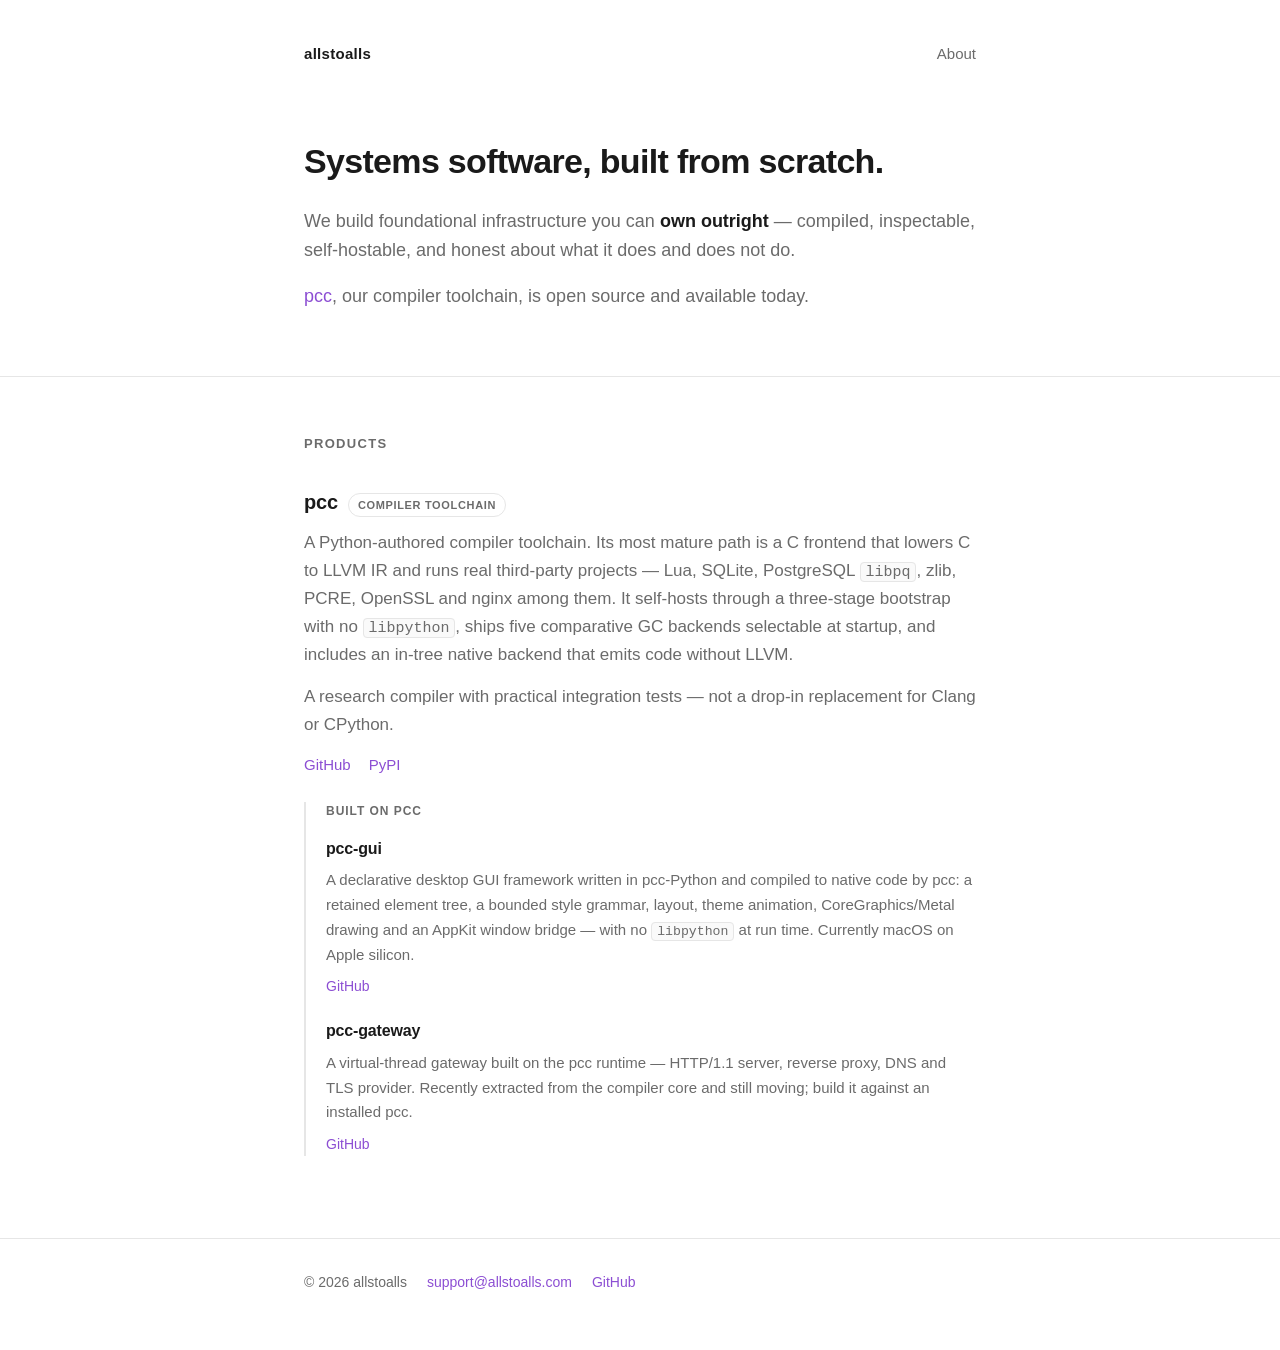
<file: index.html>
<!DOCTYPE html>
<html lang="en">

<head>
    <meta charset="utf-8" />
    <meta name="viewport" content="width=device-width, initial-scale=1" />
    <title>allstoalls</title>
    <meta name="description" content="allstoalls builds foundational systems software, including pcc — a Python-authored compiler toolchain." />
    <link rel="icon" type="image/x-icon" href="assets/favicon.ico" />
    <link rel="stylesheet" href="css/style.css" />
</head>

<body>
    <header class="site-header">
        <div class="wrap">
            <a class="wordmark" href="/">allstoalls</a>
            <nav class="site-nav"><a href="/about">About</a></nav>
        </div>
    </header>

    <main>
        <div class="intro">
            <div class="wrap">
                <h1>Systems software, built from scratch.</h1>
                <p>We build foundational infrastructure you can <strong>own outright</strong> &mdash; compiled,
                    inspectable, self-hostable, and honest about what it does and does not do.</p>
                <p><a href="#pcc">pcc</a>, our compiler toolchain, is open source and available today.</p>
            </div>
        </div>

        <section>
            <div class="wrap">
                <h2>Products</h2>

                <article class="product" id="pcc">
                    <div class="product-head">
                        <h3>pcc</h3>
                        <span class="tag">Compiler toolchain</span>
                    </div>
                    <p>A Python-authored compiler toolchain. Its most mature path is a C frontend that lowers C
                        to LLVM IR and runs real third-party projects &mdash; Lua, SQLite, PostgreSQL <code>libpq</code>,
                        zlib, PCRE, OpenSSL and nginx among them. It self-hosts through a three-stage bootstrap
                        with no <code>libpython</code>, ships five comparative GC backends selectable at startup,
                        and includes an in-tree native backend that emits code without LLVM.</p>
                    <p>A research compiler with practical integration tests &mdash; not a drop-in replacement for
                        Clang or CPython.</p>
                    <div class="links">
                        <a href="https://github.com/allstoalls/pcc">GitHub</a>
                        <a href="https://pypi.org/project/python-cc/">PyPI</a>
                    </div>

                    <div class="subs">
                        <p class="subs-label">Built on pcc</p>

                        <div class="sub" id="pcc-gui">
                            <h4>pcc-gui</h4>
                            <p>A declarative desktop GUI framework written in pcc-Python and compiled to native
                                code by pcc: a retained element tree, a bounded style grammar, layout, theme
                                animation, CoreGraphics/Metal drawing and an AppKit window bridge &mdash; with no
                                <code>libpython</code> at run time. Currently macOS on Apple silicon.</p>
                            <div class="links"><a href="https://github.com/allstoalls/pcc-gui">GitHub</a></div>
                        </div>

                        <div class="sub" id="pcc-gateway">
                            <h4>pcc-gateway</h4>
                            <p>A virtual-thread gateway built on the pcc runtime &mdash; HTTP/1.1 server, reverse
                                proxy, DNS and TLS provider. Recently extracted from the compiler core and still
                                moving; build it against an installed pcc.</p>
                            <div class="links"><a href="https://github.com/allstoalls/pcc-gateway">GitHub</a></div>
                        </div>
                    </div>
                </article>

            </div>
        </section>
    </main>

    <footer class="site-footer">
        <div class="wrap">
            <span>&copy; 2026 allstoalls</span>
            <a href="mailto:support@allstoalls.com">support@allstoalls.com</a>
            <a href="https://github.com/allstoalls">GitHub</a>
        </div>
    </footer>
</body>

</html>
</file>
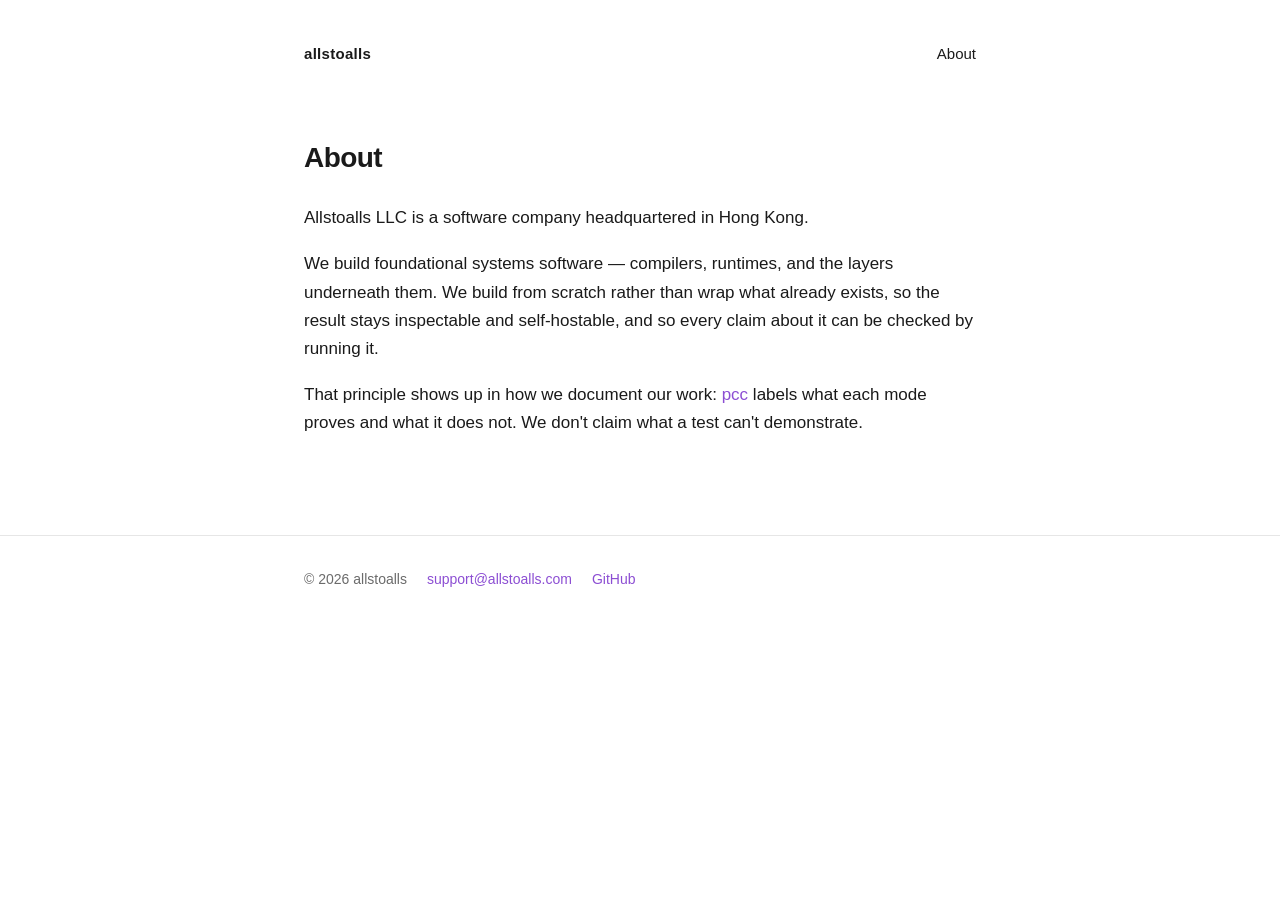
<file: about.html>
<!DOCTYPE html>
<html lang="en">

<head>
    <meta charset="utf-8" />
    <meta name="viewport" content="width=device-width, initial-scale=1" />
    <title>About &middot; allstoalls</title>
    <meta name="description" content="Allstoalls LLC is a software company headquartered in Hong Kong, building foundational systems software." />
    <link rel="icon" type="image/x-icon" href="assets/favicon.ico" />
    <link rel="stylesheet" href="css/style.css" />
</head>

<body>
    <header class="site-header">
        <div class="wrap">
            <a class="wordmark" href="/">allstoalls</a>
            <nav class="site-nav"><a href="/about" aria-current="page">About</a></nav>
        </div>
    </header>

    <main>
        <div class="page">
            <div class="wrap">
                <h1>About</h1>
                <p>Allstoalls LLC is a software company headquartered in Hong Kong.</p>
                <p>We build foundational systems software &mdash; compilers, runtimes, and the layers underneath
                    them. We build from scratch rather than wrap what already exists, so the result stays
                    inspectable and self-hostable, and so every claim about it can be checked by running it.</p>
                <p>That principle shows up in how we document our work: <a href="/#pcc">pcc</a> labels what each
                    mode proves and what it does not. We don't claim what a test can't demonstrate.</p>
            </div>
        </div>
    </main>

    <footer class="site-footer">
        <div class="wrap">
            <span>&copy; 2026 allstoalls</span>
            <a href="mailto:support@allstoalls.com">support@allstoalls.com</a>
            <a href="https://github.com/allstoalls">GitHub</a>
        </div>
    </footer>
</body>

</html>
</file>
<file: css/style.css>
:root {
  --bg: #ffffff;
  --fg: #1a1a1a;
  --muted: #6b6b6b;
  --rule: #e6e6e6;
  --accent: #8c4ed3;
  --card: #fafafa;
}

@media (prefers-color-scheme: dark) {
  :root {
    --bg: #131316;
    --fg: #e8e8ea;
    --muted: #9a9aa2;
    --rule: #2a2a30;
    --accent: #a97ce0;
    --card: #1a1a1f;
  }
}

* { box-sizing: border-box; }

html { -webkit-text-size-adjust: 100%; }

body {
  margin: 0;
  background: var(--bg);
  color: var(--fg);
  font-family: -apple-system, BlinkMacSystemFont, "Segoe UI", Helvetica, Arial, sans-serif;
  font-size: 17px;
  line-height: 1.65;
  -webkit-font-smoothing: antialiased;
}

.wrap {
  max-width: 720px;
  margin: 0 auto;
  padding: 0 24px;
}

a { color: var(--accent); text-decoration: none; }
a:hover { text-decoration: underline; }

/* Header */
.site-header {
  padding: 40px 0 0;
}

.site-header .wrap {
  display: flex;
  justify-content: space-between;
  align-items: baseline;
  gap: 20px;
}

.site-nav a {
  font-size: 15px;
  color: var(--muted);
}

.site-nav a:hover { color: var(--accent); text-decoration: none; }

.site-nav a[aria-current="page"] { color: var(--fg); }

.wordmark {
  font-size: 15px;
  font-weight: 600;
  letter-spacing: 0.02em;
  color: var(--fg);
}
.wordmark:hover { text-decoration: none; }

/* Intro */
.intro {
  padding: 72px 0 64px;
  border-bottom: 1px solid var(--rule);
}

.intro h1 {
  margin: 0 0 24px;
  font-size: 34px;
  line-height: 1.25;
  font-weight: 650;
  letter-spacing: -0.02em;
}

.intro p {
  margin: 0 0 16px;
  color: var(--muted);
  font-size: 18px;
}

.intro p:last-child { margin-bottom: 0; }

.intro strong { color: var(--fg); font-weight: 600; }

/* Inner page */
.page { padding: 72px 0 80px; }

.page h1 {
  margin: 0 0 28px;
  font-size: 28px;
  line-height: 1.3;
  font-weight: 650;
  letter-spacing: -0.02em;
}

.page p { margin: 0 0 18px; }

@media (max-width: 600px) {
  .page { padding: 48px 0 56px; }
  .page h1 { font-size: 24px; }
}

/* Section */
section { padding: 56px 0; }

h2 {
  margin: 0 0 32px;
  font-size: 13px;
  font-weight: 600;
  text-transform: uppercase;
  letter-spacing: 0.1em;
  color: var(--muted);
}

/* Products */
.product {
  padding: 26px 0;
  border-top: 1px solid var(--rule);
}
.product:first-of-type { border-top: none; padding-top: 0; }

.product-head {
  display: flex;
  align-items: baseline;
  flex-wrap: wrap;
  gap: 10px;
  margin-bottom: 10px;
}

.product h3 {
  margin: 0;
  font-size: 20px;
  font-weight: 650;
  letter-spacing: -0.01em;
}

.tag {
  font-size: 11px;
  font-weight: 600;
  text-transform: uppercase;
  letter-spacing: 0.06em;
  color: var(--muted);
  border: 1px solid var(--rule);
  border-radius: 20px;
  padding: 2px 9px;
}

.product p {
  margin: 0 0 14px;
  color: var(--muted);
}

.links {
  display: flex;
  flex-wrap: wrap;
  gap: 18px;
  font-size: 15px;
}

/* Sub-projects nested under a product */
.subs {
  margin-top: 24px;
  padding-left: 20px;
  border-left: 2px solid var(--rule);
}

.subs-label {
  margin: 0 0 16px;
  font-size: 12px;
  font-weight: 600;
  text-transform: uppercase;
  letter-spacing: 0.08em;
  color: var(--muted);
}

.sub { margin-bottom: 20px; }
.sub:last-child { margin-bottom: 0; }

.sub h4 {
  margin: 0 0 6px;
  font-size: 16px;
  font-weight: 600;
  letter-spacing: -0.01em;
}

.sub p {
  margin: 0 0 8px;
  font-size: 15px;
  color: var(--muted);
}

.sub .links { font-size: 14px; gap: 14px; }

/* Footer */
.site-footer {
  border-top: 1px solid var(--rule);
  padding: 32px 0 56px;
  font-size: 14px;
  color: var(--muted);
}

.site-footer .wrap {
  display: flex;
  flex-wrap: wrap;
  gap: 8px 20px;
  align-items: baseline;
}

@media (max-width: 600px) {
  body { font-size: 16px; }
  .intro { padding: 48px 0 44px; }
  .intro h1 { font-size: 27px; }
  .intro p { font-size: 17px; }
  section { padding: 44px 0; }
}

code {
  font-family: ui-monospace, SFMono-Regular, "SF Mono", Menlo, Consolas, monospace;
  font-size: 0.88em;
  background: var(--card);
  border: 1px solid var(--rule);
  border-radius: 4px;
  padding: 1px 5px;
}
</file>
